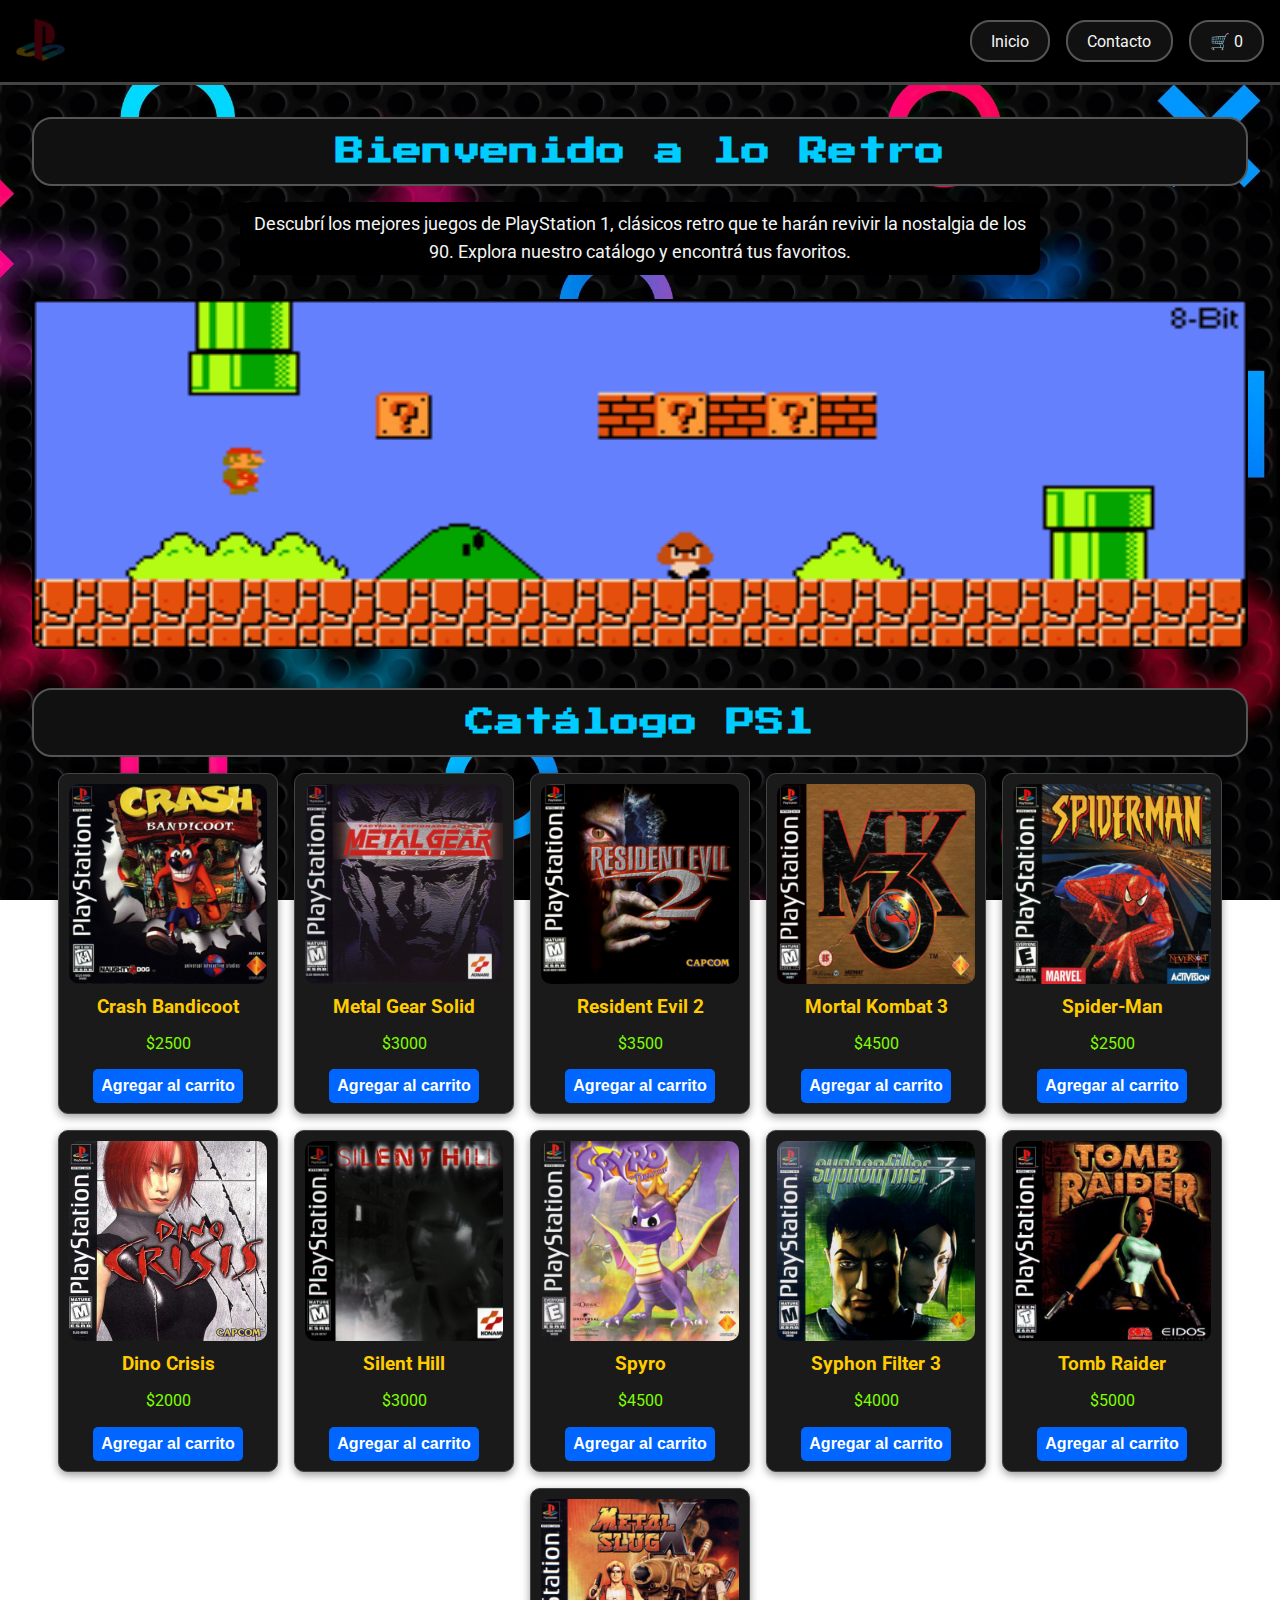
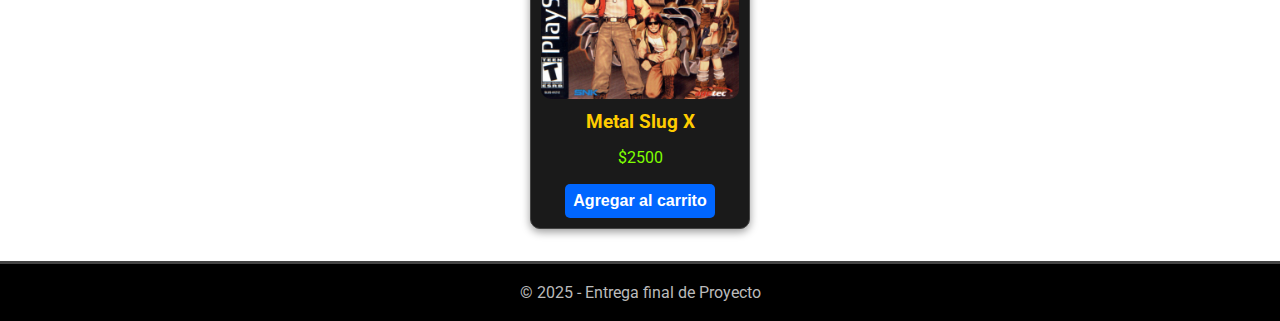
<file: index.html>
<!DOCTYPE html>
<html lang="es">
	<head>
		<meta charset="utf-8">
		<meta name="viewport" content="width=device-width, initial-scale=1">
		<title>Pre-Entrega de Proyecto</title>
		<link rel="icon" type="image/png" href="./img/logo.gif">

		<!-- Google Fonts -->
		<link href="https://fonts.googleapis.com/css2?family=Roboto:wght@400;700&display=swap" rel="stylesheet">

		<!-- CSS externo -->
		<link rel="stylesheet" type="text/css" href="./css/styles.css">
	</head>
	<body>
		<!-- Header -->
		<header>
			<img src="./img/logo.gif" alt="Logo Retro PlayStation 1" class="logo">	
			<!-- Nav -->

			<nav>
				<ul>
					<li><a href="index.html">Inicio</a></li>
					<li><a href="./pages/contacto.html">Contacto</a></li>
					<li><a href="./pages/carrito.html">🛒 <span id="contador-carrito">0</span></a></li>
				</ul>
			</nav>
		</header>

		<!-- Contenido principal -->
		<main>
			<!-- Sección Inicio -->
	        <section>
	            <h2>Bienvenido a lo Retro</h2>
	            <p class="intro">
	            	Descubrí los mejores juegos de PlayStation 1, clásicos retro que te harán revivir la nostalgia de los 90. Explora nuestro catálogo y encontrá tus favoritos.
	            </p>
	            <!-- Multimedia -->
	            <img src="./img/banner_intro.gif" alt="Banner" class="banner">
	        </section>

	        <!-- Sección Productos -->
	        <section>
			    <h2>Catálogo PS1</h2>
			    <div id="contenedor-tarjetas" class="productos">
			        <!-- <div class="card">
			            <img src="./img/crash_bandicoot_cover.png" alt="Crash Bandicoot">

			            <h3>Crash Bandicoot</h3>
			            <p>$2.500</p>
			            <button>Agregar al carrito</button>
			        </div>
			        <div class="card">
			            <img src="./img/metal_gear_solid_cover.png" alt="Metal Gear Solid">
			            <h3>Metal Gear Solid</h3>
			            <p>$3.000</p>
			            <button>Agregar al carrito</button>
			        </div>
			        <div class="card">
			            <img src="./img/resident_evil_2_cover.png" alt="Resident Evil 2">
			            <h3>Resident Evil 2</h3>
			            <p>$3.500</p>
			            <button>Agregar al carrito</button>
			        </div>
			        <div class="card">
			            <img src="./img/mortal_kombat_3_cover.png" alt="Mortal Kombat 3">
			            <h3>Mortal Kombat 3</h3>
			            <p>$4.500</p>
			            <button>Agregar al carrito</button>
			        </div>
			        <div class="card">
			            <img src="./img/spider_man_cover.png" alt="Spider-Man">
			            <h3>Spider-Man</h3>
			            <p>$2.500</p>
			            <button>Agregar al carrito</button>
			        </div>
			        <div class="card">
			            <img src="./img/dino_crisis_cover.png" alt="Dino Crisis">
			            <h3>Dino Crisis</h3>
			            <p>$2.000</p>
			            <button>Agregar al carrito</button>
			        </div>
			        <div class="card">
			            <img src="./img/silent_hill_cover.png" alt="Silent Hill">
			            <h3>Silent Hill</h3>
			            <p>$3.000</p>
			            <button>Agregar al carrito</button>
			        </div>
			        <div class="card">
			            <img src="./img/spyro_cover.png" alt="Spyro">
			            <h3>Spyro</h3>
			            <p>$4.500</p>
			            <button>Agregar al carrito</button>
			        </div>
			        <div class="card">
			            <img src="./img/syphon_filter_3_cover.png" alt="Syphon Filter 3">
			            <h3>Syphon Filter 3</h3>
			            <p>$4.000</p>
			            <button>Agregar al carrito</button>
			        </div>
			        <div class="card">
			            <img src="./img/tomb_raider_cover.png" alt="Tomb Raider">
			            <h3>Tomb Raider</h3>
			            <p>$5.000</p>
			            <button>Agregar al carrito</button>
			        </div>
			        <div class="card">
			            <img src="./img/metal_slug_x_cover.png" alt="Metal Slug X">
			            <h3>Metal Slug X</h3>
			            <p>$2.500</p>
			            <button>Agregar al carrito</button>
			        </div> -->
			    </div>
			</section>
		</main>

		<footer>
			<p>&copy; 2025 - Entrega final de Proyecto</p>
		</footer>

		<script type="module" src="./js/index.js"></script>
	</body>
</html>
</file>
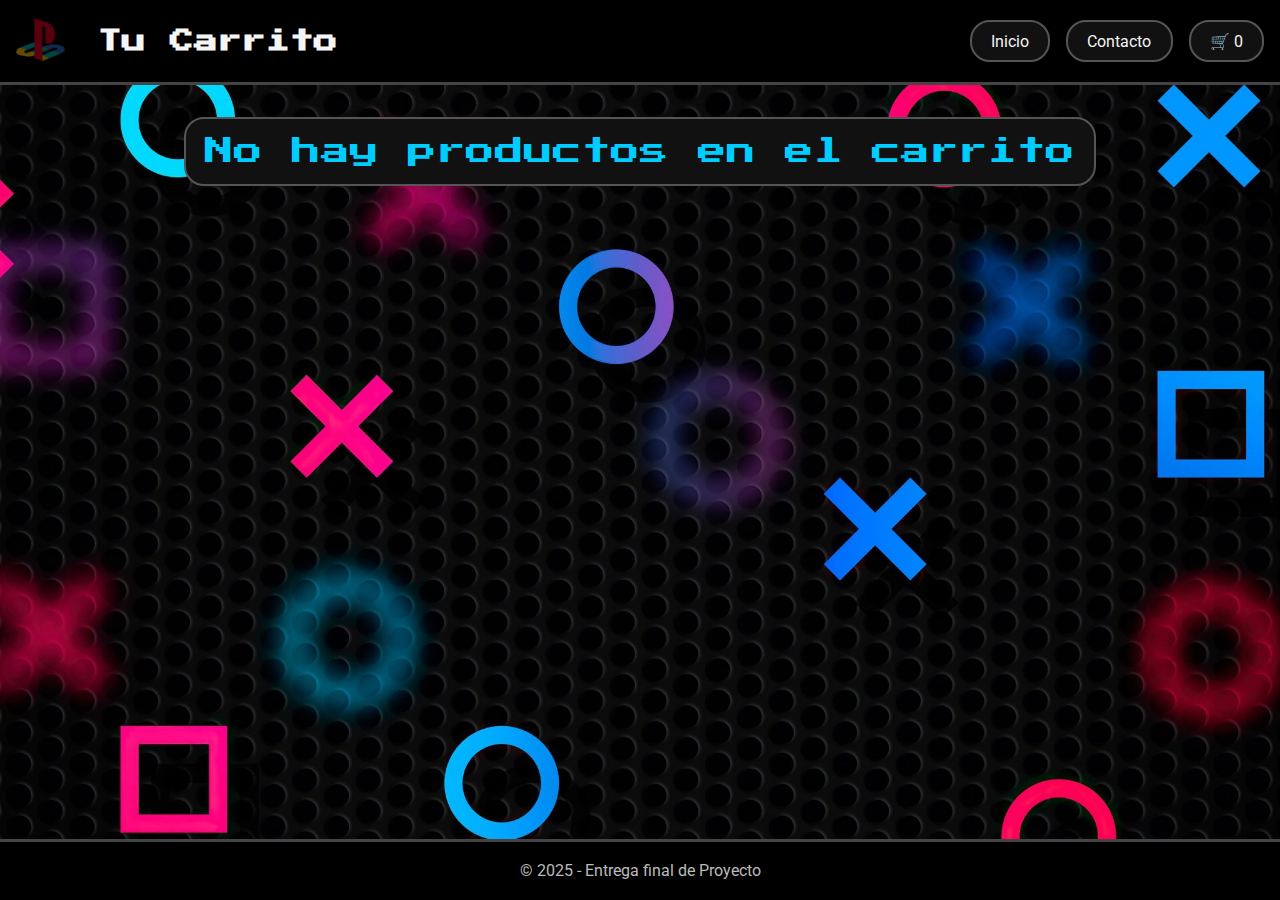
<file: pages/carrito.html>
<!DOCTYPE html>
<html lang="es">
	<head>
		<meta charset="utf-8">
		<meta name="viewport" content="width=device-width, initial-scale=1">
		<title>Carrito</title>
		<link rel="icon" type="image/png" href="../img/logo.gif">

		<!-- Google Fonts -->
		<link href="https://fonts.googleapis.com/css2?family=Press+Start+2P&family=Roboto:wght@400;700&display=swap" rel="stylesheet">

		<!-- CSS externo -->
		<link rel="stylesheet" href="../css/styles.css">
	</head>
	<body>
		<!-- Header -->
		<header>
			<img src="../img/logo.gif" alt="Logo Retro" class="logo">

			<h1 class="titulo-contacto">Tu Carrito</h1>

			<!-- Nav -->
			<nav>
				<ul>
					<li><a href="../index.html">Inicio</a></li>
					<li><a href="contacto.html">Contacto</a></li>
					<li><a href="carrito.html">🛒 <span id="contador-carrito">0</span></a></li>
				</ul>
			</nav>
		</header>

		<main>
			<section id="contenedor-carrito" class="productos"></section>
			<div id="acciones-carrito"></div>
		</main>
		
		<footer>
			<p>&copy; 2025 - Entrega final de Proyecto</p>
		</footer>

		<script type="module" src="../js/carrito.js"></script>
	</body>
</html>
</file>
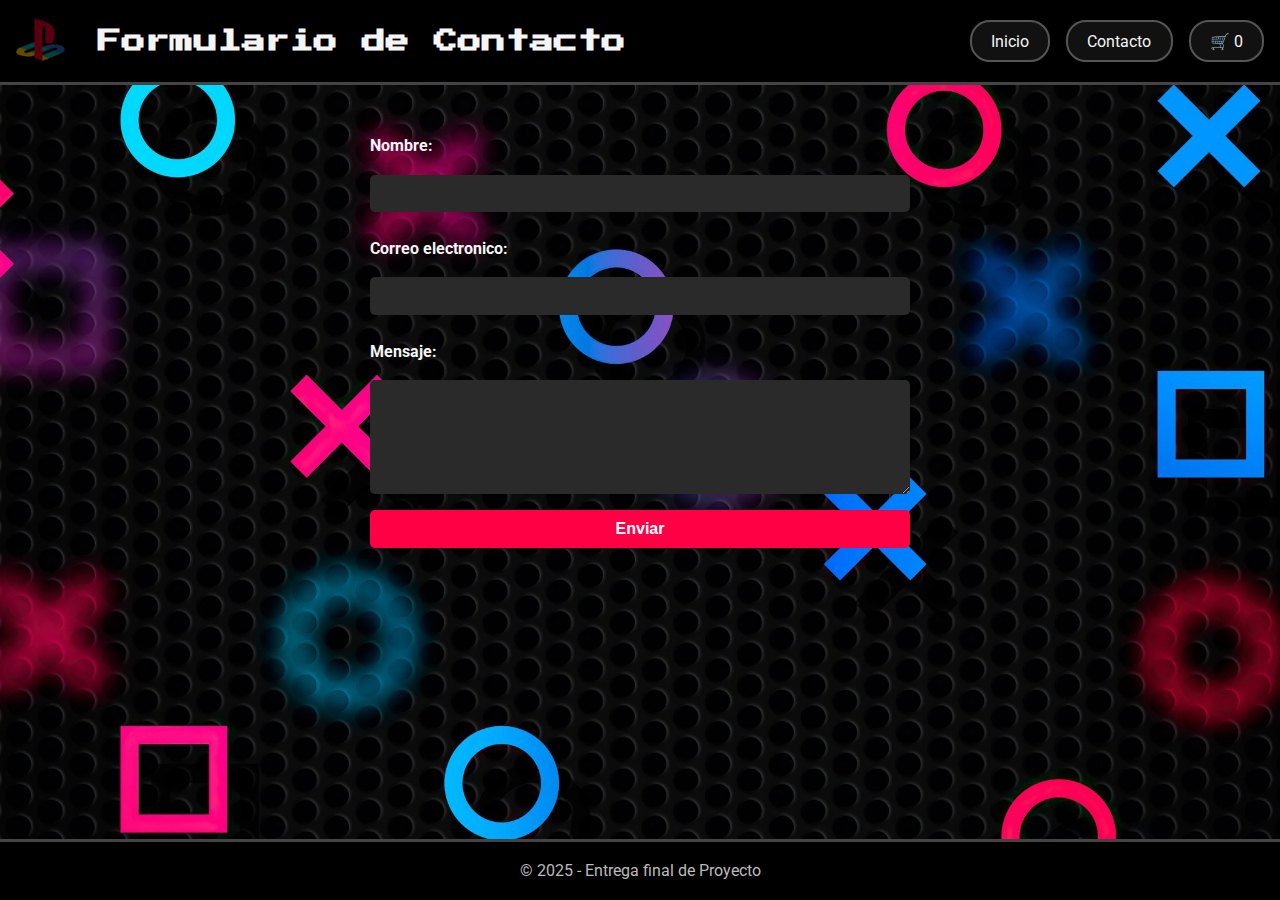
<file: pages/contacto.html>
<!DOCTYPE html>
<html lang="es">
	<head>
		<meta charset="utf-8">
		<meta name="viewport" content="width=device-width, initial-scale=1">
		<title>Contacto</title>
		<link rel="icon" type="image/png" href="../img/logo.gif">

		<!-- Google Fonts -->
		<link href="https://fonts.googleapis.com/css2?family=Press+Start+2P&family=Roboto:wght@400;700&display=swap" rel="stylesheet">

		<!-- CSS externo -->
		<link rel="stylesheet" href="../css/styles.css">
	</head>
	<body>
		<!-- Header -->
		<header>
			<img src="../img/logo.gif" alt="Logo Retro" class="logo">

			<h1 class="titulo-contacto">Formulario de Contacto</h1>

			<!-- Nav -->
			<nav>
				<ul>
					<li><a href="../index.html">Inicio</a></li>
					<li><a href="contacto.html">Contacto</a></li>
					<li><a href="carrito.html">🛒 <span id="contador_carrito">0</span></a></li>
				</ul>
			</nav>
		</header>

		<main>
			<section>
				<form action="https://formspree.io/f/mrbykqbo" method="POST">
					<label for="nombre">Nombre:</label>
					<input type="text" name="nombre" id="nombre" required>

					<label for="email">Correo electronico:</label>
					<input type="email" name="email" id="email" required>

					<label for="mensaje">Mensaje:</label>
					<textarea id="mensaje" name="mensaje" rows="5" required></textarea>

					<button type="submit">Enviar</button>
				</form>
			</section>
		</main>
		
		<footer>
			<p>&copy; 2025 - Entrega final de Proyecto</p>
		</footer>
	</body>
</html>
</file>
<file: css/styles.css>
@import url('https://fonts.googleapis.com/css2?family=Press+Start+2P&family=Roboto:wght@400;700&display=swap');

* {
	margin: 0;
	padding: 0;
	box-sizing: border-box;
}

html, body {
	height: 100%;
	display: flex;
	flex-direction: column;
}

body {
	font-family: 'Roboto', sans-serif;
	line-height: 1.6;
	color: #f5f5f5;
	background-image: url(../img/background.jpg);
	background-size: cover;
	background-position: center;
	background-repeat: no-repeat;
	background-attachment: fixed;
}

/* Cabecera */
header {
	background: #000;
	display: flex;
	justify-content: space-between;
	align-items: center;
	gap: 1rem;
	padding: 1rem;
	border-bottom: 3px solid #444;
	flex-wrap: wrap;
}

header h1 {
	text-align: center;
	margin: 0 auto;
}

.logo {
	width: 50px;
	height: 50px;
	object-fit: contain;
}

nav ul {
	list-style: none;
	display: flex;
	gap: 1rem;
	flex-wrap: wrap;
	justify-content: center;
}

nav ul li a {
	text-decoration: none;
	border-radius: 20px;
	font-family: 'Roboto', sans-serif;
	font-size: 1rem;
	color: #f5f5f5;
	background-color: #111;
	padding: 0.6rem 1.2rem;
	border: 2px solid #555;
	transition: all 0.3s ease;
}

nav ul li a:hover {
	background-color: #ffcc00;
	color: #111;
	border-color: #ffcc00;
	box-shadow: 0 0 12px #ffcc00;
}

/* Secciones */
main {
	flex: 1;
	padding: 2rem;
	text-align: center;
}

h2,
.mensaje-carrito-vacio {
	font-family: 'Press Start 2P', cursive;
	font-size: 1.8rem;
	color: #00ccff;
	text-align: center;
	background-color: #111;
	padding: 0.6rem 1.2rem;
	border: 2px solid #555;
	border-radius: 20px;
	margin-bottom: 1rem;
}

.intro {
	font-size: 1.1rem;
	color: #f5f5f5;
	max-width: 800px;
	margin: 1rem auto 1.5rem auto;
	text-align: center;
	padding: 0.5rem;
	background: black;
	border-radius: 10px;
}

.banner {
	width: 100%;
	height: 350px;
	border-radius: 10px;
	margin-bottom: 2rem;
}

/* Productos */
.productos {
	display: flex;
	flex-wrap: wrap;
	justify-content: center;
	gap: 1rem;
}

.card {
	background: #1a1a1a;
	border-radius: 10px;
	border: 1px solid #444;
	padding: 10px;
	width: 220px;
	text-align: center;
	box-shadow: 0 3px 8px rgba(0,0,0,0.4);
	transition: transform 0.3s, box-shadow 0.3s;
}

.card:hover {
	transform: scale(1.05);
	box-shadow: 0 5px 12px rgba(0,0,0,0.6);
}

.card img {
	width: 100%;
	height: 200px;
	object-fit: cover;
	border-radius: 10px;
	display: block;
}

.card h3 {
	font-size: 1.2rem;
	margin: 0.5rem;
	color: #ffcc00;
}

.card p {
	font-size: 1rem;
	margin-bottom: 0.8rem;
	color: #7fff00;
}

.card button {
	background: #0066ff;
	color: white;
	border: none;
	padding: 0.5rem;
	border-radius: 5px;
	cursor: pointer;
	transition: background 0.3s;
	font-weight: bold;
}

.card button:hover {
	background: #003399;
}

.vaciar-carrito {
	background: #E60606;
	color: white;
	border: none;
	padding: 0.5rem;
	border-radius: 5px;
	cursor: pointer;
	transition: background 0.3s;
	font-weight: bold;
	margin-top: 1.5rem;
}

.vaciar-carrito:hover {
	background: #540303;
}

/* Formulario de contacto */
.titulo-contacto {
	font-family: 'Press Start 2P', cursive;
	font-size: 1.5rem;
	color: #f5f5f5;
	margin-left: 1rem;
}

form {
	display: flex;
	flex-direction: column;
	gap: 1rem;
	max-width: 540px;
	margin: 0.5rem auto;
	text-align: left;
}

form label {
	font-weight: bold;
	margin-top: 0.5rem;
}

input, textarea, button {
	padding: 0.6rem;
	font-size: 1rem;
	border: none;
	border-radius: 5px;
}

input, textarea {
	background: #2a2a2a;
	color: white;
}

form button {
	background: #ff0044;
	color: white;
	font-weight: bold;
	cursor: pointer;
	transition: background 0.3s;
}

form button:hover {
	background: #cc0033;
}

/* Footer */
footer {
	background: #000;
	color: #bbb;
	text-align: center;
	padding: 1rem;
	border-top: 3px solid #444;
}

/* Media Queries */
@media (max-width: 768px) {
	header {
		flex-direction: column;
		align-items: center;
	}

	header h1 {
		position: static;
		transform: none;
		text-align: center;
		margin: 0.5rem 0;
	}

	.productos {
		gap: 1rem;
	}

	.card {
		width: 45%;
	}

	.banner {
		max-height: 250px;
	}
}

@media (max-width: 480px) {
	nav ul {
		flex-direction: column;
		align-items: center;
	}

	.card {
		width: 100%;
	}

	.card img {
		height: 180px;
	}

	h2 {
		font-size: 1.2rem;
	}

	.intro {
		font-size: 0.9rem;
	}
}
</file>
